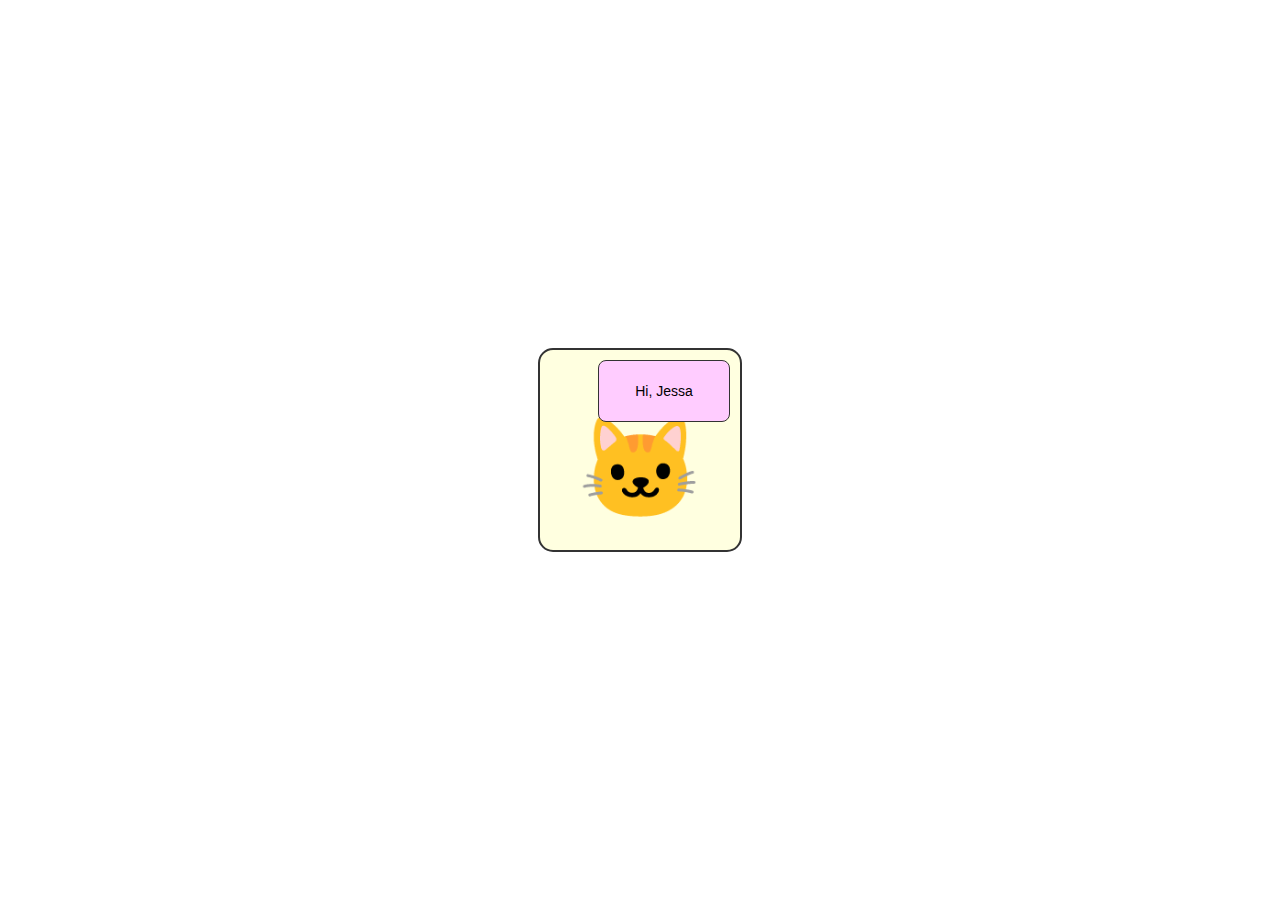
<file: index.html>
<!DOCTYPE html>
<html lang="en">
<head>
    <meta charset="UTF-8">
    <meta name="viewport" content="width=device-width, initial-scale=1.0">
    <title>Fallen X heartbeat</title>
    <style>
        body {
            margin: 0;
            display: flex;
            justify-content: center;
            align-items: center;
            height: 100vh;
            background-color: white;
            font-family: Arial, sans-serif;
        }

        #playButton {
            position: absolute;
            top: 50px;
            padding: 10px 20px;
            font-size: 20px;
            background-color: #96CEB4;
            color: rgb(59, 56, 56);
            border: none;
            cursor: pointer;
            border-radius: 10px;
            font-weight: 600;
            font-family: 'Courier New', Courier, monospace;
        }

        #playButton:hover {
            background-color: #c2185b;
            color: white;
          
        }
        
        #cat-container {
            position: relative;
            width: 200px;
            height: 200px;
            background-color: lightyellow;
            border: 2px solid #333;
            border-radius: 15px;
            text-align: center;
        }
        #message-box {
            position: absolute;
            top: 10px;
            right: 10px;
            width: 120px;
            height: 50px;
            background-color: #ffccff;
            border: 1px solid #333;
            display: flex;
            justify-content: center;
            align-items: center;
            font-size: 14px;
            text-align: center;
            padding: 5px;
            border-radius: 8px;
        }
        .cat {
            margin-top: 60px;
            font-size: 100px;
        }
    </style>
</head>
<body>
    <div id="cat-container">
        <div id="message-box">Hi, Jessa</div>
        <div class="cat">🐱</div>
    </div>

    <script>

        const messages = [
            "Hi, Jessa",
            "You're the best part of my day! 😊",
            "Did you know you make everything better? 💫",
            "You’re even cuter than this cat! 🐱",
            "You’re always on my mind. ❤️",
            "You light up every room you’re in! 🌟",
            "I smile every time I think of you. 😊",
            "Just wanted to remind you how amazing you are! 💖",
            "If I could give you the world, I would! 🌎",
            "Being around you makes me so happy! 😊",
            "I’m lucky to know someone as wonderful as you. 💫",
            "Just thinking about you brightens my day. ☀️",
            "Hope this message makes you smile as much as you make me smile! 😄",
            "You make everything feel right. 💕",
            "Can’t wait to see you again! 🥰",
            "Just a reminder: you’re amazing! 😘",
            "Enjoyyy!!!"
        ];

        let currentMessageIndex = 0;

        const messageBox = document.getElementById('message-box');
        const catContainer = document.getElementById('cat-container');

        // Change message every 5 seconds
        const messageInterval = setInterval(() => {
            currentMessageIndex = (currentMessageIndex + 1) % messages.length;
            messageBox.textContent = messages[currentMessageIndex];
        }, 4000);

        // Remove the cat after 30 seconds
        setTimeout(() => {
            clearInterval(messageInterval);
            catContainer.style.display = 'none';
            window.location.href = 'fallen.html'; 
        }, 68000);
    </script>
</body>
</html>
</file>
